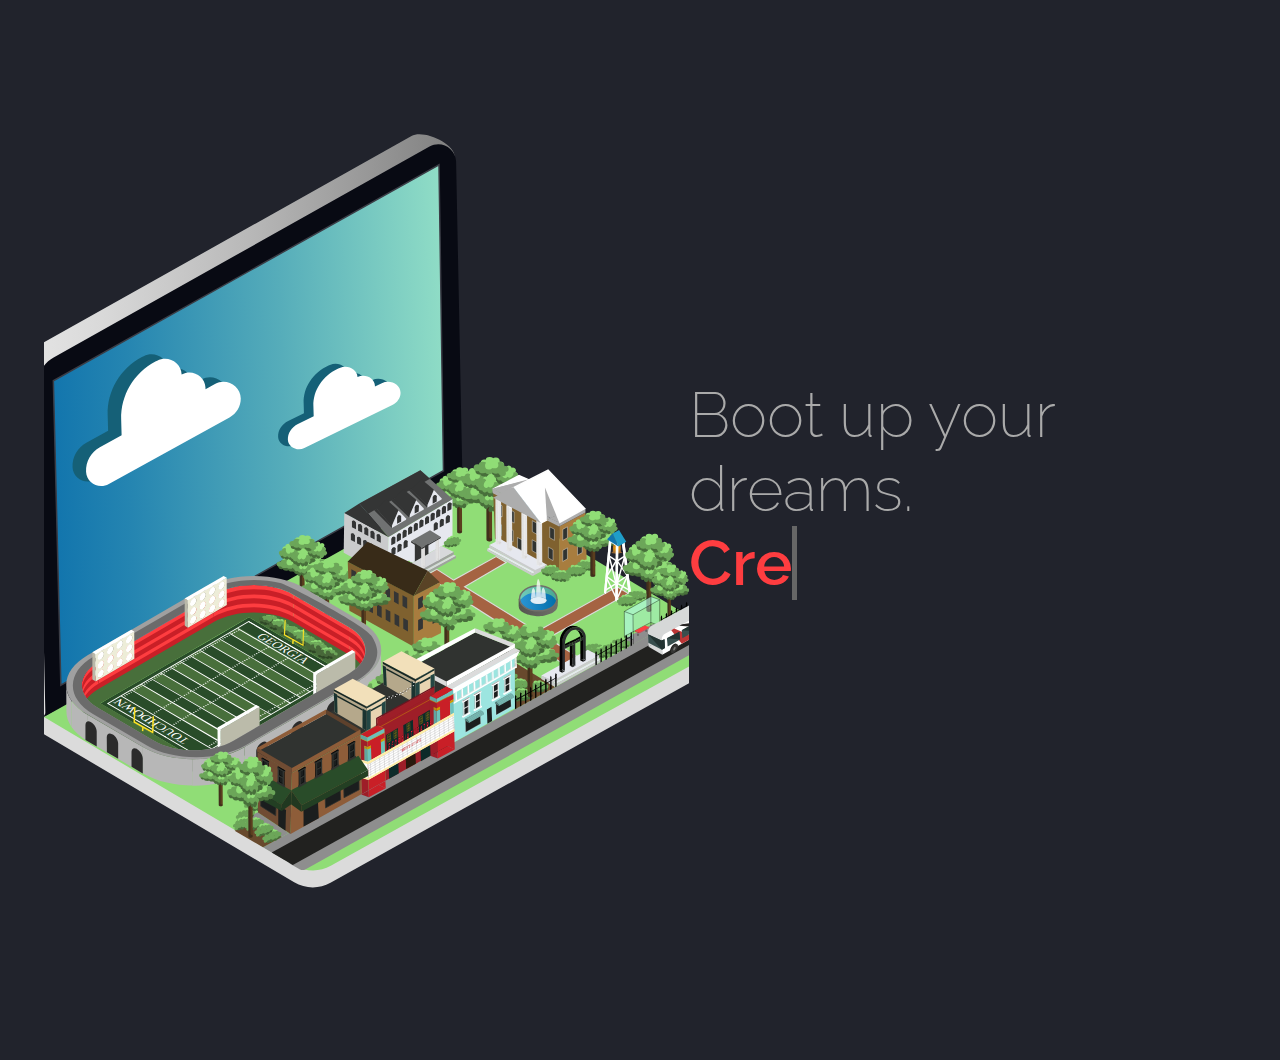
<file: assets/org.html>
<!DOCTYPE html>
<html>

<head>
	<link href="https://fonts.googleapis.com/css?family=Raleway:200,100,400" rel="stylesheet" type="text/css" />
	<script>
		var TxtRotate = function (el, toRotate, period) {
			this.toRotate = toRotate;
			this.el = el;
			this.loopNum = 0;
			this.period = parseInt(period, 10) || 2000;
			this.txt = '';
			this.tick();
			this.isDeleting = false;
		};

		TxtRotate.prototype.tick = function () {
			var i = this.loopNum % this.toRotate.length;
			var fullTxt = this.toRotate[i];

			if (this.isDeleting) {
				this.txt = fullTxt.substring(0, this.txt.length - 1);
			} else {
				this.txt = fullTxt.substring(0, this.txt.length + 1);
			}

			this.el.innerHTML = '<span class="wrap">' + this.txt + '</span>';

			var that = this;
			var delta = 300 - Math.random() * 100;

			if (this.isDeleting) { delta /= 2; }

			if (!this.isDeleting && this.txt === fullTxt) {
				delta = this.period;
				this.isDeleting = true;
			} else if (this.isDeleting && this.txt === '') {
				this.isDeleting = false;
				this.loopNum++;
				delta = 500;
			}

			setTimeout(function () {
				that.tick();
			}, delta);
		};

		window.onload = function () {
			var elements = document.getElementsByClassName('txt-rotate');
			for (var i = 0; i < elements.length; i++) {
				var toRotate = elements[i].getAttribute('data-rotate');
				var period = elements[i].getAttribute('data-period');
				if (toRotate) {
					new TxtRotate(elements[i], JSON.parse(toRotate), period);
				}
			}
			// INJECT CSS
			var css = document.createElement("style");
			css.type = "text/css";
			css.innerHTML = ".txt-rotate > .wrap { border-right: 0.08em solid #666 }";
			document.body.appendChild(css);
		};

	</script>
	<style>
		.parent {
			display: flex;
		}

		html,
		body {
			font-family: 'Raleway', sans-serif;
			padding: 2em 1em;
			font-size: 18px;
			background: #21232c;
			color: #aaa
		}

		h1,
		h2 {
			font-weight: 200;
			margin: 0.4em 0;
		}

		h1 {
			font-size: 3.5em;
		}

		h2 {
			color: #888;
			font-size: 2em;
		}
		.txt-rotate {
			font-weight: 600;
			color: #fe3d40;
		}
		.left{
			width: 60%;
		}
		.left, .right {
			height: 100vh;
		}
	</style>
</head>

<body>
	<div class="parent">
	<div class="left" style="background: url(laptop.svg) center center no-repeat; background-size: cover;">
	</div>
	<div class="right">
		<br>
		<br>
		<br>
		<br>
		<br>
		<br>
		<br>

		<br>
		<br><br>
		<br>
		<br>
		<br>
		
		<h1>Boot up your dreams. 
			<br>
			<span class="txt-rotate" data-period="2000"
				data-rotate='[ "Create.", "Inspire.", "Code."]'></span>
		</h1>
	</div>
</div>

	
</body>

</html>
</file>
